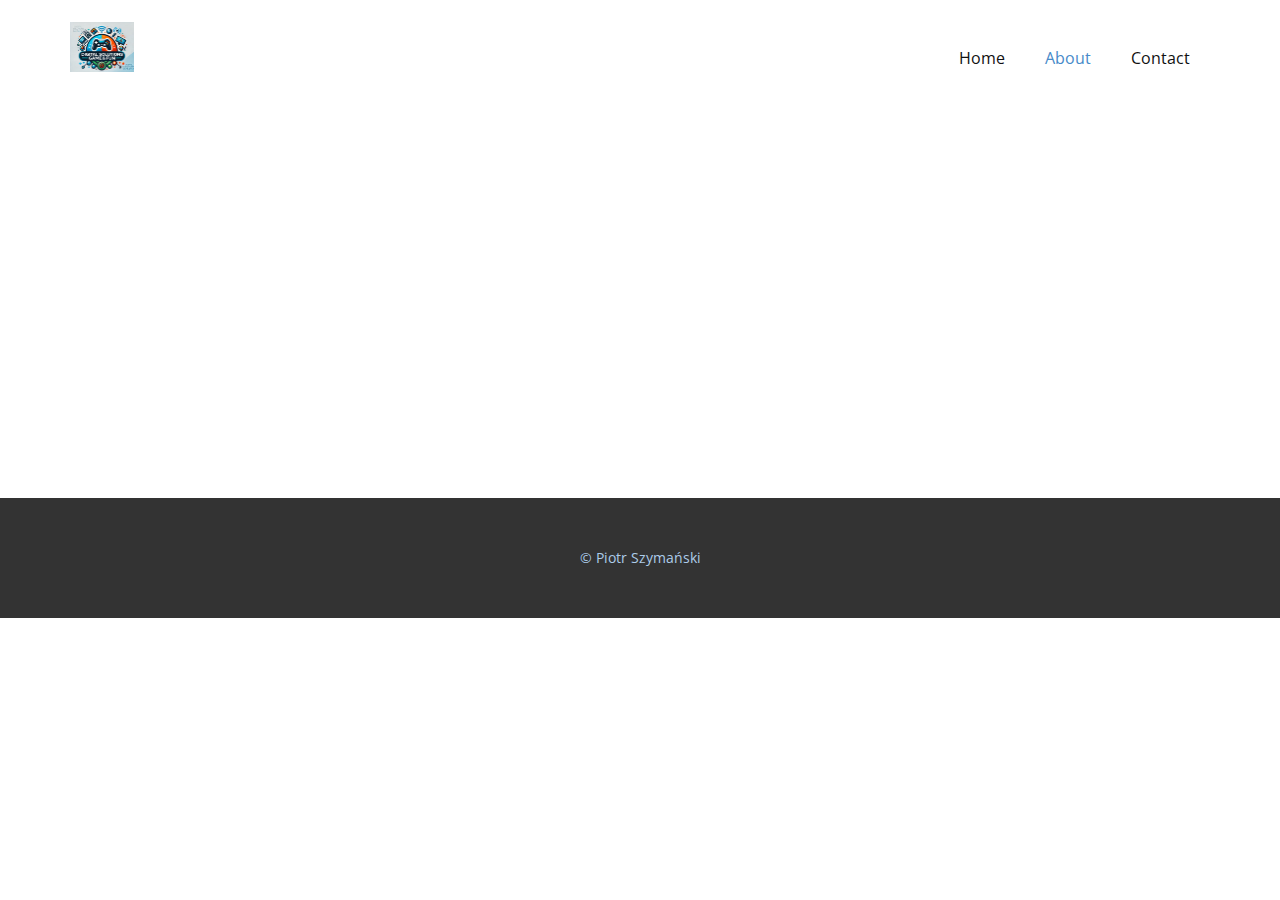
<file: About.html>
<!DOCTYPE html>
<html style="font-size: 16px;" lang="en"><head>
    <meta name="viewport" content="width=device-width, initial-scale=1.0">
    <meta charset="utf-8">
    <meta name="keywords" content="">
    <meta name="description" content="">
    <title>About</title>
    <link rel="stylesheet" href="nicepage.css" media="screen">
    <link rel="icon" href="images/logo.png" type="image/png">
<link rel="stylesheet" href="About.css" media="screen">
    <script class="u-script" type="text/javascript" src="jquery.js" defer=""></script>
    <script class="u-script" type="text/javascript" src="nicepage.js" defer=""></script>
    <meta name="generator" content="Nicepage 6.11.6, nicepage.com">
    <link id="u-theme-google-font" rel="stylesheet" href="https://fonts.googleapis.com/css?family=Roboto:100,100i,300,300i,400,400i,500,500i,700,700i,900,900i|Open+Sans:300,300i,400,400i,500,500i,600,600i,700,700i,800,800i">
    
    
    
    <script type="application/ld+json">{
		"@context": "http://schema.org",
		"@type": "Organization",
		"name": "",
		"logo": "images/default-logo.png"
}</script>
    <meta name="theme-color" content="#478ac9">
    <meta property="og:title" content="About">
    <meta property="og:type" content="website">
  <meta data-intl-tel-input-cdn-path="intlTelInput/"></head>
  <body data-path-to-root="./" data-include-products="false" class="u-body u-xl-mode" data-lang="en"><header class="u-clearfix u-header u-header" id="sec-98de"><div class="u-clearfix u-sheet u-valign-middle u-sheet-1">
        <a href="#" class="u-image u-logo u-image-1">
          <img src="images/logo.png" class="u-logo-image u-logo-image-1">
        </a>
        <nav class="u-menu u-menu-dropdown u-offcanvas u-menu-1">
          <div class="menu-collapse" style="font-size: 1rem; letter-spacing: 0px;">
            <a class="u-button-style u-custom-left-right-menu-spacing u-custom-padding-bottom u-custom-top-bottom-menu-spacing u-nav-link u-text-active-palette-1-base u-text-hover-palette-2-base" href="#">
              <svg class="u-svg-link" viewBox="0 0 24 24"><use xlink:href="#menu-hamburger"></use></svg>
              <svg class="u-svg-content" version="1.1" id="menu-hamburger" viewBox="0 0 16 16" x="0px" y="0px" xmlns:xlink="http://www.w3.org/1999/xlink" xmlns="http://www.w3.org/2000/svg"><g><rect y="1" width="16" height="2"></rect><rect y="7" width="16" height="2"></rect><rect y="13" width="16" height="2"></rect>
</g></svg>
            </a>
          </div>
          <div class="u-nav-container">
            <ul class="u-nav u-unstyled u-nav-1"><li class="u-nav-item"><a class="u-button-style u-nav-link u-text-active-palette-1-base u-text-hover-palette-2-base" href="Home.html" style="padding: 10px 20px;">Home</a>
</li><li class="u-nav-item"><a class="u-button-style u-nav-link u-text-active-palette-1-base u-text-hover-palette-2-base" href="About.html" style="padding: 10px 20px;">About</a>
</li><li class="u-nav-item"><a class="u-button-style u-nav-link u-text-active-palette-1-base u-text-hover-palette-2-base" href="Contact.html" style="padding: 10px 20px;">Contact</a>
</li></ul>
          </div>
          <div class="u-nav-container-collapse">
            <div class="u-black u-container-style u-inner-container-layout u-opacity u-opacity-95 u-sidenav">
              <div class="u-inner-container-layout u-sidenav-overflow">
                <div class="u-menu-close"></div>
                <ul class="u-align-center u-nav u-popupmenu-items u-unstyled u-nav-2"><li class="u-nav-item"><a class="u-button-style u-nav-link" href="Home.html">Home</a>
</li><li class="u-nav-item"><a class="u-button-style u-nav-link" href="About.html">About</a>
</li><li class="u-nav-item"><a class="u-button-style u-nav-link" href="Contact.html">Contact</a>
</li></ul>
              </div>
            </div>
            <div class="u-black u-menu-overlay u-opacity u-opacity-70"></div>
          </div>
        </nav>
      </div></header>
    <section class="u-clearfix u-section-1" id="sec-ad44">
      <div class="u-clearfix u-sheet u-sheet-1"></div>
    </section>
    
    
    
    <footer class="u-align-center u-clearfix u-footer u-grey-80 u-footer" id="sec-e8f5"><div class="u-clearfix u-sheet u-sheet-1">
      <a href="https://www.facebook.com/profile.php?id=100012304789300"><p class="u-small-text u-text u-text-variant u-text-1" style="text-decoration: none;">&copy; Piotr Szymański</p></a>  
      </div></footer>
    </section>
  
</body></html>
</file>
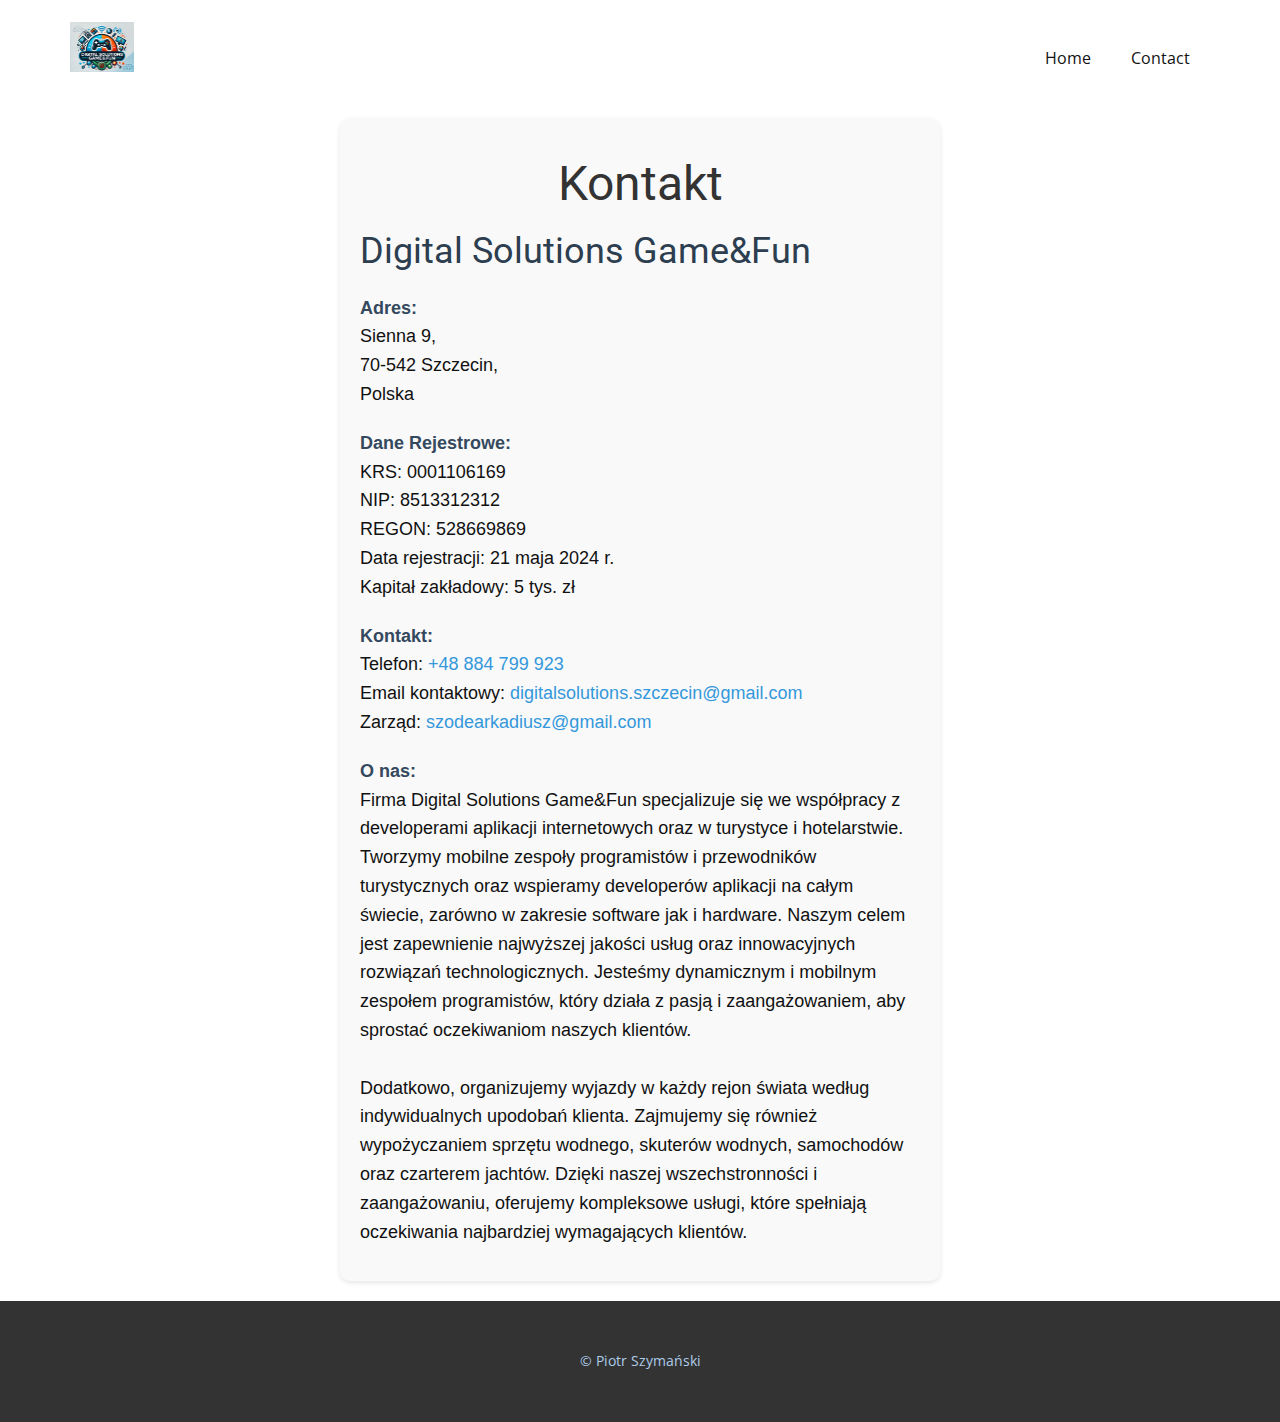
<file: Contact.html>
<!DOCTYPE html>
<html style="font-size: 16px;" lang="en"><head>
    <meta name="viewport" content="width=device-width, initial-scale=1.0">
    <meta charset="utf-8">
    <meta name="keywords" content="">
    <meta name="description" content="">
    <title>Kontakt</title>
    <link rel="icon" href="images/logo.png" type="image/png">
    <link rel="stylesheet" href="nicepage.css" media="screen">
<link rel="stylesheet" href="Contact.css" media="screen">
    <script class="u-script" type="text/javascript" src="jquery.js" defer=""></script>
    <script class="u-script" type="text/javascript" src="nicepage.js" defer=""></script>
    <link id="u-theme-google-font" rel="stylesheet" href="https://fonts.googleapis.com/css?family=Roboto:100,100i,300,300i,400,400i,500,500i,700,700i,900,900i|Open+Sans:300,300i,400,400i,500,500i,600,600i,700,700i,800,800i">
    
    
    
    <script type="application/ld+json">{
		"@context": "http://schema.org",
		"@type": "Organization",
		"name": "",
		"logo": "images/default-logo.png"
}</script>
    <meta name="theme-color" content="#478ac9">
    <meta property="og:title" content="Contact">
    <meta property="og:type" content="website">
  <meta data-intl-tel-input-cdn-path="intlTelInput/"></head>
  <body data-path-to-root="./" data-include-products="false" class="u-body u-xl-mode" data-lang="en"><header class="u-clearfix u-header u-header" id="sec-98de"><div class="u-clearfix u-sheet u-valign-middle u-sheet-1">
        <a href="#" class="u-image u-logo u-image-1">
          <img src="images/logo.png" class="u-logo-image u-logo-image-1">
        </a>
        <nav class="u-menu u-menu-dropdown u-offcanvas u-menu-1">
          <div class="menu-collapse" style="font-size: 1rem; letter-spacing: 0px;">
            <a class="u-button-style u-custom-left-right-menu-spacing u-custom-padding-bottom u-custom-top-bottom-menu-spacing u-nav-link u-text-active-palette-1-base u-text-hover-palette-2-base" href="#">
              <svg class="u-svg-link" viewBox="0 0 24 24"><use xlink:href="#menu-hamburger"></use></svg>
              <svg class="u-svg-content" version="1.1" id="menu-hamburger" viewBox="0 0 16 16" x="0px" y="0px" xmlns:xlink="http://www.w3.org/1999/xlink" xmlns="http://www.w3.org/2000/svg"><g><rect y="1" width="16" height="2"></rect><rect y="7" width="16" height="2"></rect><rect y="13" width="16" height="2"></rect>
</g></svg>
            </a>
          </div>
          <div class="u-nav-container">
            <ul class="u-nav u-unstyled u-nav-1"><li class="u-nav-item"><a class="u-button-style u-nav-link u-text-active-palette-1-base u-text-hover-palette-2-base" href="home.html" style="padding: 10px 20px;">Home</a>
</li><li class="u-nav-item"><a class="u-button-style u-nav-link u-text-active-palette-1-base u-text-hover-palette-2-base" href="contact.html" style="padding: 10px 20px;">Contact</a>
</li></ul>
          </div>
          <div class="u-nav-container-collapse">
            <div class="u-black u-container-style u-inner-container-layout u-opacity u-opacity-95 u-sidenav">
              <div class="u-inner-container-layout u-sidenav-overflow">
                <div class="u-menu-close"></div>
                <ul class="u-align-center u-nav u-popupmenu-items u-unstyled u-nav-2"><li class="u-nav-item"><a class="u-button-style u-nav-link" href="home.html">Home</a>
</li><li class="u-nav-item"><a class="u-button-style u-nav-link" href="contact.html">Contact</a>
</li></ul>
              </div>
            </div>
            <div class="u-black u-menu-overlay u-opacity u-opacity-70"></div>
          </div>
        </nav>
      </div></header>
    <section class="u-clearfix u-section-1" id="sec-58c9">
      <div class="u-clearfix u-sheet u-sheet-1">
        <div class="contact-container">
          <h2>Kontakt</h2>
          <div class="contact-details">
              <h3>Digital Solutions Game&Fun</h3>
              <p><strong>Adres:</strong><br>Sienna 9,<br>70-542 Szczecin,<br>Polska</p>
              <p><strong>Dane Rejestrowe:</strong><br>
                  KRS: 0001106169<br>
                  NIP: 8513312312<br>
                  REGON: 528669869<br>
                  Data rejestracji: 21 maja 2024 r.<br>
                  Kapitał zakładowy: 5 tys. zł
              </p>
              <p><strong>Kontakt:</strong><br>
                  Telefon: <a href="tel:+48884799923">+48 884 799 923</a><br>
                  Email kontaktowy: <a href="mailto:digitalsolutions.szczecin@gmail.com">digitalsolutions.szczecin@gmail.com</a><br>
                  Zarząd: <a href="mailto:szodearkadiusz@gmail.com">szodearkadiusz@gmail.com</a>
              </p>
              <p><strong>O nas:</strong><br>
                Firma Digital Solutions Game&Fun specjalizuje się we współpracy z developerami aplikacji internetowych oraz w turystyce i hotelarstwie. Tworzymy mobilne zespoły programistów i przewodników turystycznych oraz wspieramy developerów aplikacji na całym świecie, zarówno w zakresie software jak i hardware. Naszym celem jest zapewnienie najwyższej jakości usług oraz innowacyjnych rozwiązań technologicznych. Jesteśmy dynamicznym i mobilnym zespołem programistów, który działa z pasją i zaangażowaniem, aby sprostać oczekiwaniom naszych klientów.
                <br><br>
                Dodatkowo, organizujemy wyjazdy w każdy rejon świata według indywidualnych upodobań klienta. Zajmujemy się również wypożyczaniem sprzętu wodnego, skuterów wodnych, samochodów oraz czarterem jachtów. Dzięki naszej wszechstronności i zaangażowaniu, oferujemy kompleksowe usługi, które spełniają oczekiwania najbardziej wymagających klientów.
              </p>
          </div>
      </div>
      
      </div>
    </section>
    
    
    
    <footer class="u-align-center u-clearfix u-footer u-grey-80 u-footer" id="sec-e8f5"><div class="u-clearfix u-sheet u-sheet-1">
      <a href="https://www.facebook.com/profile.php?id=100012304789300"><p class="u-small-text u-text u-text-variant u-text-1" style="text-decoration: none;">&copy; Piotr Szymański</p></a>  
      </div></footer>
    </section>
  
</body></html>
</file>
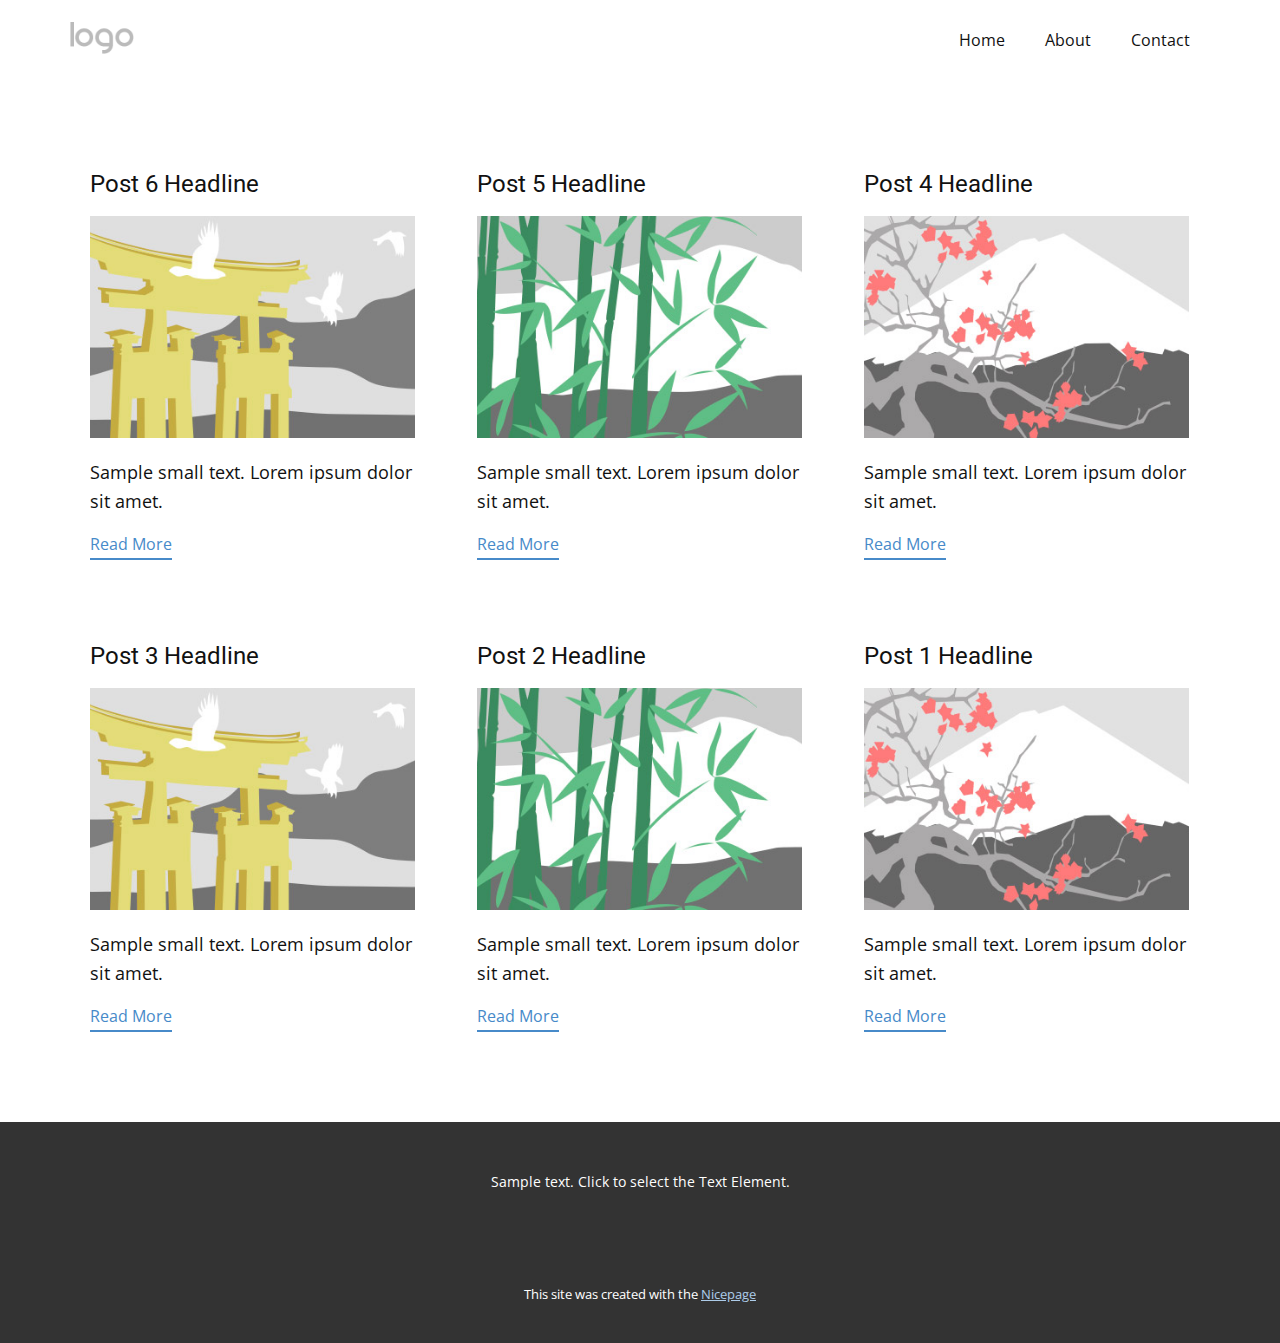
<file: blog/blog.html>
<!DOCTYPE html>
<html style="font-size: 16px;" lang="en"><head>
    <meta name="viewport" content="width=device-width, initial-scale=1.0">
    <meta charset="utf-8">
    <meta name="keywords" content="">
    <meta name="description" content="">
    <title>Blog</title>
    <link rel="stylesheet" href="../nicepage.css" media="screen">
<link rel="stylesheet" href="../Blog-Template.css" media="screen">
    <script class="u-script" type="text/javascript" src="../jquery.js" defer=""></script>
    <script class="u-script" type="text/javascript" src="../nicepage.js" defer=""></script>
    <meta name="generator" content="Nicepage 6.11.6, nicepage.com">
    <link id="u-theme-google-font" rel="stylesheet" href="https://fonts.googleapis.com/css?family=Roboto:100,100i,300,300i,400,400i,500,500i,700,700i,900,900i|Open+Sans:300,300i,400,400i,500,500i,600,600i,700,700i,800,800i">
    
    
    
    <script type="application/ld+json">{
		"@context": "http://schema.org",
		"@type": "Organization",
		"name": "",
		"logo": "images/default-logo.png"
}</script>
    <meta name="theme-color" content="#478ac9">
  <meta data-intl-tel-input-cdn-path="intlTelInput/"></head>
  <body data-path-to-root="./" data-include-products="false" class="u-body u-xl-mode" data-lang="en"><header class="u-clearfix u-header u-header" id="sec-98de"><div class="u-clearfix u-sheet u-valign-middle u-sheet-1">
        <a href="#" class="u-image u-logo u-image-1">
          <img src="../images/default-logo.png" class="u-logo-image u-logo-image-1">
        </a>
        <nav class="u-menu u-menu-dropdown u-offcanvas u-menu-1">
          <div class="menu-collapse" style="font-size: 1rem; letter-spacing: 0px;">
            <a class="u-button-style u-custom-left-right-menu-spacing u-custom-padding-bottom u-custom-top-bottom-menu-spacing u-nav-link u-text-active-palette-1-base u-text-hover-palette-2-base" href="#">
              <svg class="u-svg-link" viewBox="0 0 24 24"><use xlink:href="#menu-hamburger"></use></svg>
              <svg class="u-svg-content" version="1.1" id="menu-hamburger" viewBox="0 0 16 16" x="0px" y="0px" xmlns:xlink="http://www.w3.org/1999/xlink" xmlns="http://www.w3.org/2000/svg"><g><rect y="1" width="16" height="2"></rect><rect y="7" width="16" height="2"></rect><rect y="13" width="16" height="2"></rect>
</g></svg>
            </a>
          </div>
          <div class="u-nav-container">
            <ul class="u-nav u-unstyled u-nav-1"><li class="u-nav-item"><a class="u-button-style u-nav-link u-text-active-palette-1-base u-text-hover-palette-2-base" href="../Home.html" style="padding: 10px 20px;">Home</a>
</li><li class="u-nav-item"><a class="u-button-style u-nav-link u-text-active-palette-1-base u-text-hover-palette-2-base" href="../About.html" style="padding: 10px 20px;">About</a>
</li><li class="u-nav-item"><a class="u-button-style u-nav-link u-text-active-palette-1-base u-text-hover-palette-2-base" href="../Contact.html" style="padding: 10px 20px;">Contact</a>
</li></ul>
          </div>
          <div class="u-nav-container-collapse">
            <div class="u-black u-container-style u-inner-container-layout u-opacity u-opacity-95 u-sidenav">
              <div class="u-inner-container-layout u-sidenav-overflow">
                <div class="u-menu-close"></div>
                <ul class="u-align-center u-nav u-popupmenu-items u-unstyled u-nav-2"><li class="u-nav-item"><a class="u-button-style u-nav-link" href="../Home.html">Home</a>
</li><li class="u-nav-item"><a class="u-button-style u-nav-link" href="../About.html">About</a>
</li><li class="u-nav-item"><a class="u-button-style u-nav-link" href="../Contact.html">Contact</a>
</li></ul>
              </div>
            </div>
            <div class="u-black u-menu-overlay u-opacity u-opacity-70"></div>
          </div>
        </nav>
      </div></header>
    <section class="u-clearfix u-section-1" id="sec-6a37">
      <div class="u-clearfix u-sheet u-valign-middle u-sheet-1"><!--blog--><!--blog_options_json--><!--{"type":"Recent","source":"","tags":"","count":""}--><!--/blog_options_json-->
        <div class="u-blog u-expanded-width u-repeater u-repeater-1"><!--blog_post-->
          <div class="u-blog-post u-container-style u-repeater-item u-white u-repeater-item-1">
            <div class="u-container-layout u-similar-container u-valign-top u-container-layout-1"><!--blog_post_header-->
              <h4 class="u-blog-control u-text u-text-1">
                <a class="u-post-header-link" href="../blog/post-5.html">Post 6 Headline</a>
              </h4><!--/blog_post_header--><!--blog_post_image-->
              <a class="u-post-header-link" href="../blog/post-5.html"><img alt="" class="u-blog-control u-expanded-width u-image u-image-default u-image-1" src="../images/8ad73f3c.jpeg"></a><!--/blog_post_image--><!--blog_post_content-->
              <div class="u-blog-control u-post-content u-text u-text-2 fr-view">Sample small text. Lorem ipsum dolor sit amet.</div><!--/blog_post_content--><!--blog_post_readmore-->
              <a href="../blog/post-5.html" class="u-blog-control u-border-2 u-border-palette-1-base u-btn u-btn-rectangle u-button-style u-none u-btn-1"><!--blog_post_readmore_content--><!--options_json--><!--{"content":"","defaultValue":"Read More"}--><!--/options_json-->Read More<!--/blog_post_readmore_content--></a><!--/blog_post_readmore-->
            </div>
          </div><div class="u-blog-post u-container-style u-repeater-item u-video-cover u-white">
            <div class="u-container-layout u-similar-container u-valign-top u-container-layout-2"><!--blog_post_header-->
              <h4 class="u-blog-control u-text u-text-3">
                <a class="u-post-header-link" href="../blog/post-4.html">Post 5 Headline</a>
              </h4><!--/blog_post_header--><!--blog_post_image-->
              <a class="u-post-header-link" href="../blog/post-4.html"><img alt="" class="u-blog-control u-expanded-width u-image u-image-default u-image-2" src="../images/68f64b9d.jpeg"></a><!--/blog_post_image--><!--blog_post_content-->
              <div class="u-blog-control u-post-content u-text u-text-4 fr-view">Sample small text. Lorem ipsum dolor sit amet.</div><!--/blog_post_content--><!--blog_post_readmore-->
              <a href="../blog/post-4.html" class="u-blog-control u-border-2 u-border-palette-1-base u-btn u-btn-rectangle u-button-style u-none u-btn-2"><!--blog_post_readmore_content--><!--options_json--><!--{"content":"","defaultValue":"Read More"}--><!--/options_json-->Read More<!--/blog_post_readmore_content--></a><!--/blog_post_readmore-->
            </div>
          </div><div class="u-blog-post u-container-style u-repeater-item u-video-cover u-white">
            <div class="u-container-layout u-similar-container u-valign-top u-container-layout-3"><!--blog_post_header-->
              <h4 class="u-blog-control u-text u-text-5">
                <a class="u-post-header-link" href="../blog/post-3.html">Post 4 Headline</a>
              </h4><!--/blog_post_header--><!--blog_post_image-->
              <a class="u-post-header-link" href="../blog/post-3.html"><img alt="" class="u-blog-control u-expanded-width u-image u-image-default u-image-3" src="../images/0fd3416c.jpeg"></a><!--/blog_post_image--><!--blog_post_content-->
              <div class="u-blog-control u-post-content u-text u-text-6 fr-view">Sample small text. Lorem ipsum dolor sit amet.</div><!--/blog_post_content--><!--blog_post_readmore-->
              <a href="../blog/post-3.html" class="u-blog-control u-border-2 u-border-palette-1-base u-btn u-btn-rectangle u-button-style u-none u-btn-3"><!--blog_post_readmore_content--><!--options_json--><!--{"content":"","defaultValue":"Read More"}--><!--/options_json-->Read More<!--/blog_post_readmore_content--></a><!--/blog_post_readmore-->
            </div>
          </div><div class="u-blog-post u-container-style u-repeater-item u-white u-repeater-item-1">
            <div class="u-container-layout u-similar-container u-valign-top u-container-layout-1"><!--blog_post_header-->
              <h4 class="u-blog-control u-text u-text-1">
                <a class="u-post-header-link" href="../blog/post-2.html">Post 3 Headline</a>
              </h4><!--/blog_post_header--><!--blog_post_image-->
              <a class="u-post-header-link" href="../blog/post-2.html"><img alt="" class="u-blog-control u-expanded-width u-image u-image-default u-image-1" src="../images/8ad73f3c.jpeg"></a><!--/blog_post_image--><!--blog_post_content-->
              <div class="u-blog-control u-post-content u-text u-text-2 fr-view">Sample small text. Lorem ipsum dolor sit amet.</div><!--/blog_post_content--><!--blog_post_readmore-->
              <a href="../blog/post-2.html" class="u-blog-control u-border-2 u-border-palette-1-base u-btn u-btn-rectangle u-button-style u-none u-btn-1"><!--blog_post_readmore_content--><!--options_json--><!--{"content":"","defaultValue":"Read More"}--><!--/options_json-->Read More<!--/blog_post_readmore_content--></a><!--/blog_post_readmore-->
            </div>
          </div><div class="u-blog-post u-container-style u-repeater-item u-video-cover u-white">
            <div class="u-container-layout u-similar-container u-valign-top u-container-layout-2"><!--blog_post_header-->
              <h4 class="u-blog-control u-text u-text-3">
                <a class="u-post-header-link" href="../blog/post-1.html">Post 2 Headline</a>
              </h4><!--/blog_post_header--><!--blog_post_image-->
              <a class="u-post-header-link" href="../blog/post-1.html"><img alt="" class="u-blog-control u-expanded-width u-image u-image-default u-image-2" src="../images/68f64b9d.jpeg"></a><!--/blog_post_image--><!--blog_post_content-->
              <div class="u-blog-control u-post-content u-text u-text-4 fr-view">Sample small text. Lorem ipsum dolor sit amet.</div><!--/blog_post_content--><!--blog_post_readmore-->
              <a href="../blog/post-1.html" class="u-blog-control u-border-2 u-border-palette-1-base u-btn u-btn-rectangle u-button-style u-none u-btn-2"><!--blog_post_readmore_content--><!--options_json--><!--{"content":"","defaultValue":"Read More"}--><!--/options_json-->Read More<!--/blog_post_readmore_content--></a><!--/blog_post_readmore-->
            </div>
          </div><div class="u-blog-post u-container-style u-repeater-item u-video-cover u-white">
            <div class="u-container-layout u-similar-container u-valign-top u-container-layout-3"><!--blog_post_header-->
              <h4 class="u-blog-control u-text u-text-5">
                <a class="u-post-header-link" href="../blog/post.html">Post 1 Headline</a>
              </h4><!--/blog_post_header--><!--blog_post_image-->
              <a class="u-post-header-link" href="../blog/post.html"><img alt="" class="u-blog-control u-expanded-width u-image u-image-default u-image-3" src="../images/0fd3416c.jpeg"></a><!--/blog_post_image--><!--blog_post_content-->
              <div class="u-blog-control u-post-content u-text u-text-6 fr-view">Sample small text. Lorem ipsum dolor sit amet.</div><!--/blog_post_content--><!--blog_post_readmore-->
              <a href="../blog/post.html" class="u-blog-control u-border-2 u-border-palette-1-base u-btn u-btn-rectangle u-button-style u-none u-btn-3"><!--blog_post_readmore_content--><!--options_json--><!--{"content":"","defaultValue":"Read More"}--><!--/options_json-->Read More<!--/blog_post_readmore_content--></a><!--/blog_post_readmore-->
            </div>
          </div><!--/blog_post--><!--blog_post-->
          <!--/blog_post--><!--blog_post-->
          <!--/blog_post-->
        </div><!--/blog-->
      </div>
    </section>
    
    
    
    <footer class="u-align-center u-clearfix u-footer u-grey-80 u-footer" id="sec-e8f5"><div class="u-clearfix u-sheet u-sheet-1">
        <p class="u-small-text u-text u-text-variant u-text-1">Sample text. Click to select the Text Element.</p>
      </div></footer>
    <section class="u-backlink u-clearfix u-grey-80">
      <p class="u-text">
        <span>This site was created with the </span>
        <a class="u-link" href="https://nicepage.com/" target="_blank" rel="nofollow">
          <span>Nicepage</span>
        </a>
      </p>
    </section>
  
</body></html>
</file>
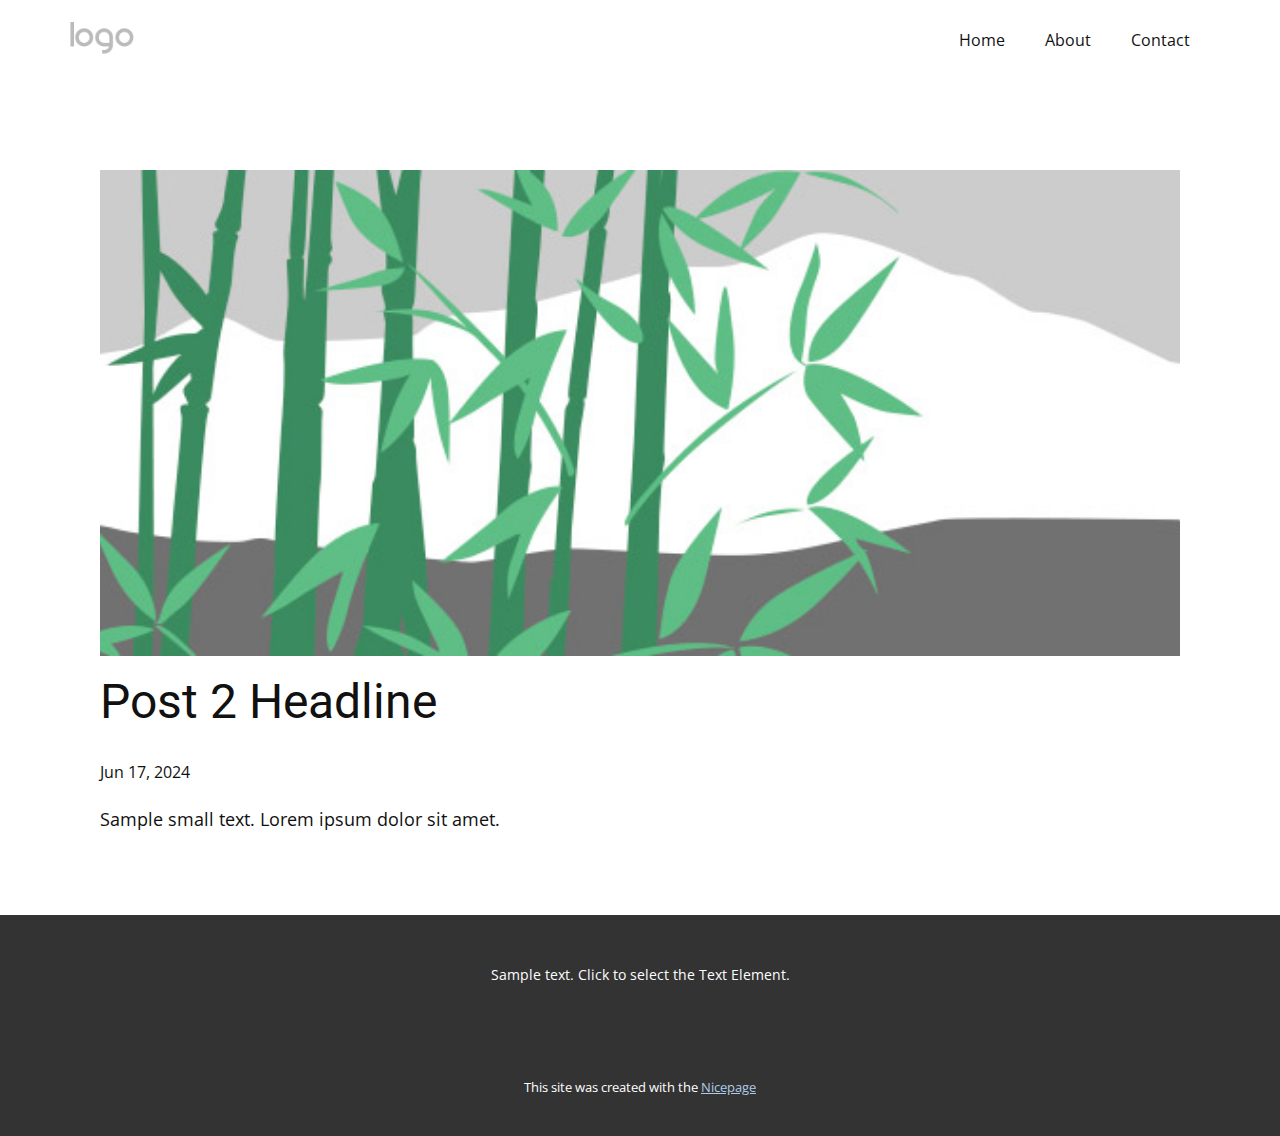
<file: blog/post-1.html>
<!DOCTYPE html>
<html style="font-size: 16px;" lang="en"><head>
    <meta name="viewport" content="width=device-width, initial-scale=1.0">
    <meta charset="utf-8">
    <meta name="keywords" content="Post 1 Headline">
    <meta name="description" content="">
    <title>Post 2 Headline</title>
    <link rel="stylesheet" href="../nicepage.css" media="screen">
<link rel="stylesheet" href="../Post-Template.css" media="screen">
    <script class="u-script" type="text/javascript" src="../jquery.js" defer=""></script>
    <script class="u-script" type="text/javascript" src="../nicepage.js" defer=""></script>
    <meta name="generator" content="Nicepage 6.11.6, nicepage.com">
    <link id="u-theme-google-font" rel="stylesheet" href="https://fonts.googleapis.com/css?family=Roboto:100,100i,300,300i,400,400i,500,500i,700,700i,900,900i|Open+Sans:300,300i,400,400i,500,500i,600,600i,700,700i,800,800i">
    
    
    
    <script type="application/ld+json">{
		"@context": "http://schema.org",
		"@type": "Organization",
		"name": "",
		"logo": "images/default-logo.png"
}</script>
    <meta name="theme-color" content="#478ac9">
  <meta data-intl-tel-input-cdn-path="intlTelInput/"></head>
  <body data-path-to-root="./" data-include-products="false" class="u-body u-xl-mode" data-lang="en"><header class="u-clearfix u-header u-header" id="sec-98de"><div class="u-clearfix u-sheet u-valign-middle u-sheet-1">
        <a href="#" class="u-image u-logo u-image-1">
          <img src="../images/default-logo.png" class="u-logo-image u-logo-image-1">
        </a>
        <nav class="u-menu u-menu-dropdown u-offcanvas u-menu-1">
          <div class="menu-collapse" style="font-size: 1rem; letter-spacing: 0px;">
            <a class="u-button-style u-custom-left-right-menu-spacing u-custom-padding-bottom u-custom-top-bottom-menu-spacing u-nav-link u-text-active-palette-1-base u-text-hover-palette-2-base" href="#">
              <svg class="u-svg-link" viewBox="0 0 24 24"><use xlink:href="#menu-hamburger"></use></svg>
              <svg class="u-svg-content" version="1.1" id="menu-hamburger" viewBox="0 0 16 16" x="0px" y="0px" xmlns:xlink="http://www.w3.org/1999/xlink" xmlns="http://www.w3.org/2000/svg"><g><rect y="1" width="16" height="2"></rect><rect y="7" width="16" height="2"></rect><rect y="13" width="16" height="2"></rect>
</g></svg>
            </a>
          </div>
          <div class="u-nav-container">
            <ul class="u-nav u-unstyled u-nav-1"><li class="u-nav-item"><a class="u-button-style u-nav-link u-text-active-palette-1-base u-text-hover-palette-2-base" href="../Home.html" style="padding: 10px 20px;">Home</a>
</li><li class="u-nav-item"><a class="u-button-style u-nav-link u-text-active-palette-1-base u-text-hover-palette-2-base" href="../About.html" style="padding: 10px 20px;">About</a>
</li><li class="u-nav-item"><a class="u-button-style u-nav-link u-text-active-palette-1-base u-text-hover-palette-2-base" href="../Contact.html" style="padding: 10px 20px;">Contact</a>
</li></ul>
          </div>
          <div class="u-nav-container-collapse">
            <div class="u-black u-container-style u-inner-container-layout u-opacity u-opacity-95 u-sidenav">
              <div class="u-inner-container-layout u-sidenav-overflow">
                <div class="u-menu-close"></div>
                <ul class="u-align-center u-nav u-popupmenu-items u-unstyled u-nav-2"><li class="u-nav-item"><a class="u-button-style u-nav-link" href="../Home.html">Home</a>
</li><li class="u-nav-item"><a class="u-button-style u-nav-link" href="../About.html">About</a>
</li><li class="u-nav-item"><a class="u-button-style u-nav-link" href="../Contact.html">Contact</a>
</li></ul>
              </div>
            </div>
            <div class="u-black u-menu-overlay u-opacity u-opacity-70"></div>
          </div>
        </nav>
      </div></header>
    <section class="u-align-center u-clearfix u-section-1" id="sec-8be9">
      <div class="u-clearfix u-sheet u-valign-middle-md u-valign-middle-sm u-valign-middle-xs u-sheet-1"><!--post_details--><!--post_details_options_json--><!--{"source":""}--><!--/post_details_options_json--><!--blog_post-->
        <div class="u-container-style u-expanded-width u-post-details u-post-details-1">
          <div class="u-container-layout u-valign-middle u-container-layout-1"><!--blog_post_image-->
            <img alt="" class="u-blog-control u-expanded-width u-image u-image-default u-image-1" src="../images/68f64b9d.jpeg"><!--/blog_post_image--><!--blog_post_header-->
            <h2 class="u-blog-control u-text u-text-1">Post 2 Headline</h2><!--/blog_post_header--><!--blog_post_metadata-->
            <div class="u-blog-control u-metadata u-metadata-1"><!--blog_post_metadata_date-->
              <span class="u-meta-date u-meta-icon">Jun 17, 2024</span><!--/blog_post_metadata_date--><!--blog_post_metadata_category-->
              <!--/blog_post_metadata_category--><!--blog_post_metadata_comments-->
              <!--/blog_post_metadata_comments-->
            </div><!--/blog_post_metadata--><!--blog_post_content-->
            <div class="u-align-justify u-blog-control u-post-content u-text u-text-2 fr-view">
  Sample small text. Lorem ipsum dolor sit amet.
  </div><!--/blog_post_content-->
          </div>
        </div><!--/blog_post--><!--/post_details-->
      </div>
    </section>
    
    
    
    <footer class="u-align-center u-clearfix u-footer u-grey-80 u-footer" id="sec-e8f5"><div class="u-clearfix u-sheet u-sheet-1">
        <p class="u-small-text u-text u-text-variant u-text-1">Sample text. Click to select the Text Element.</p>
      </div></footer>
    <section class="u-backlink u-clearfix u-grey-80">
      <p class="u-text">
        <span>This site was created with the </span>
        <a class="u-link" href="https://nicepage.com/" target="_blank" rel="nofollow">
          <span>Nicepage</span>
        </a>
      </p>
    </section>
  
</body></html>
</file>
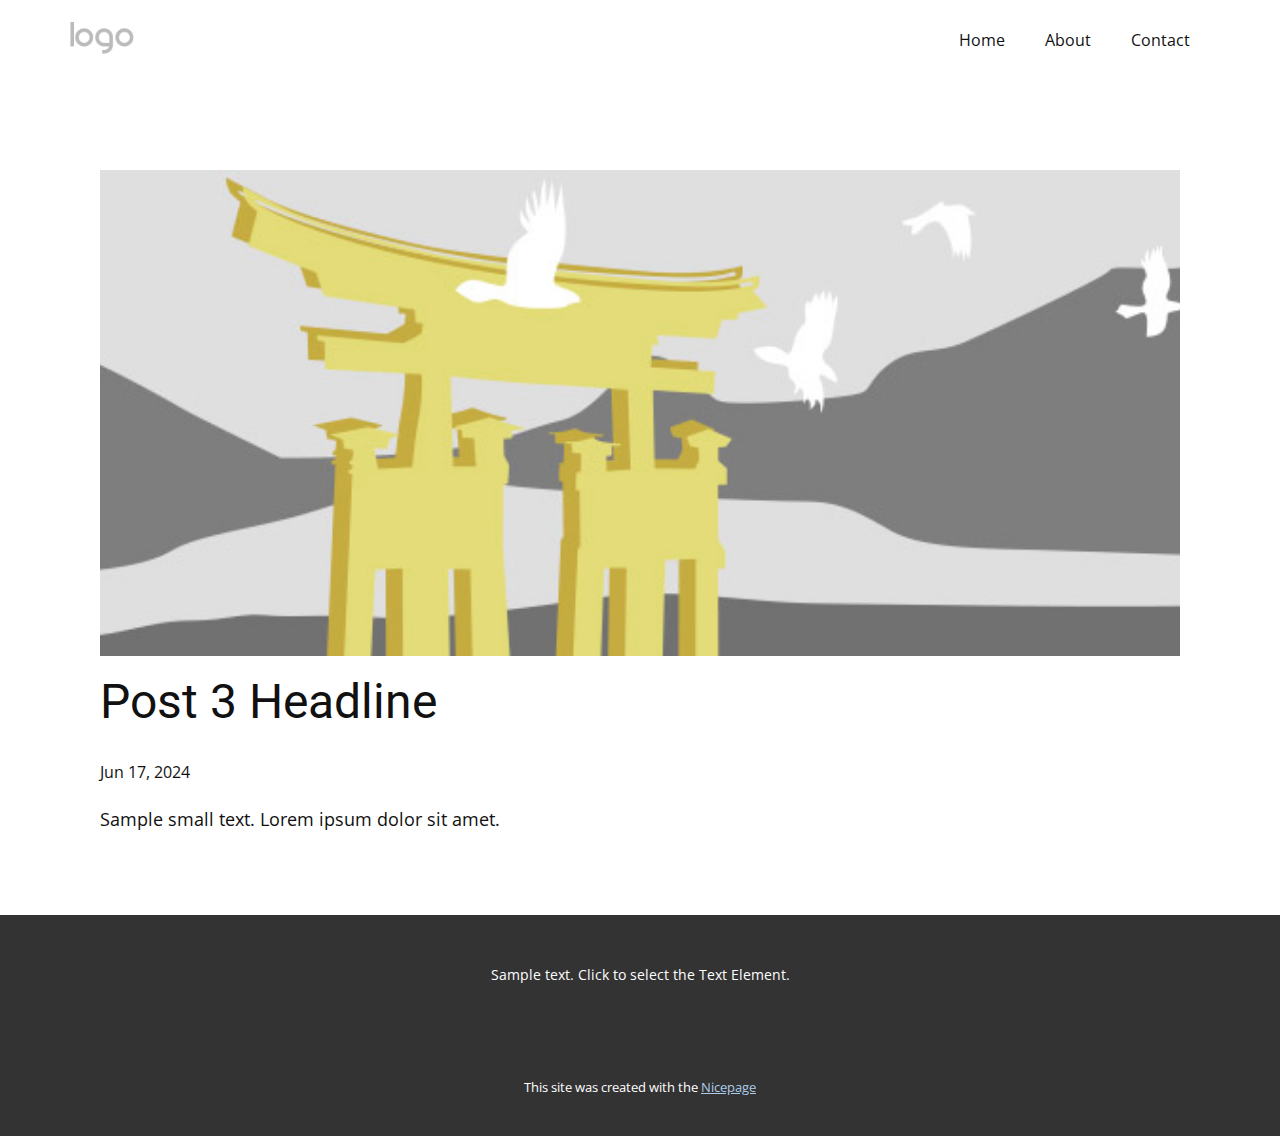
<file: blog/post-2.html>
<!DOCTYPE html>
<html style="font-size: 16px;" lang="en"><head>
    <meta name="viewport" content="width=device-width, initial-scale=1.0">
    <meta charset="utf-8">
    <meta name="keywords" content="Post 1 Headline">
    <meta name="description" content="">
    <title>Post 3 Headline</title>
    <link rel="stylesheet" href="../nicepage.css" media="screen">
<link rel="stylesheet" href="../Post-Template.css" media="screen">
    <script class="u-script" type="text/javascript" src="../jquery.js" defer=""></script>
    <script class="u-script" type="text/javascript" src="../nicepage.js" defer=""></script>
    <meta name="generator" content="Nicepage 6.11.6, nicepage.com">
    <link id="u-theme-google-font" rel="stylesheet" href="https://fonts.googleapis.com/css?family=Roboto:100,100i,300,300i,400,400i,500,500i,700,700i,900,900i|Open+Sans:300,300i,400,400i,500,500i,600,600i,700,700i,800,800i">
    
    
    
    <script type="application/ld+json">{
		"@context": "http://schema.org",
		"@type": "Organization",
		"name": "",
		"logo": "images/default-logo.png"
}</script>
    <meta name="theme-color" content="#478ac9">
  <meta data-intl-tel-input-cdn-path="intlTelInput/"></head>
  <body data-path-to-root="./" data-include-products="false" class="u-body u-xl-mode" data-lang="en"><header class="u-clearfix u-header u-header" id="sec-98de"><div class="u-clearfix u-sheet u-valign-middle u-sheet-1">
        <a href="#" class="u-image u-logo u-image-1">
          <img src="../images/default-logo.png" class="u-logo-image u-logo-image-1">
        </a>
        <nav class="u-menu u-menu-dropdown u-offcanvas u-menu-1">
          <div class="menu-collapse" style="font-size: 1rem; letter-spacing: 0px;">
            <a class="u-button-style u-custom-left-right-menu-spacing u-custom-padding-bottom u-custom-top-bottom-menu-spacing u-nav-link u-text-active-palette-1-base u-text-hover-palette-2-base" href="#">
              <svg class="u-svg-link" viewBox="0 0 24 24"><use xlink:href="#menu-hamburger"></use></svg>
              <svg class="u-svg-content" version="1.1" id="menu-hamburger" viewBox="0 0 16 16" x="0px" y="0px" xmlns:xlink="http://www.w3.org/1999/xlink" xmlns="http://www.w3.org/2000/svg"><g><rect y="1" width="16" height="2"></rect><rect y="7" width="16" height="2"></rect><rect y="13" width="16" height="2"></rect>
</g></svg>
            </a>
          </div>
          <div class="u-nav-container">
            <ul class="u-nav u-unstyled u-nav-1"><li class="u-nav-item"><a class="u-button-style u-nav-link u-text-active-palette-1-base u-text-hover-palette-2-base" href="../Home.html" style="padding: 10px 20px;">Home</a>
</li><li class="u-nav-item"><a class="u-button-style u-nav-link u-text-active-palette-1-base u-text-hover-palette-2-base" href="../About.html" style="padding: 10px 20px;">About</a>
</li><li class="u-nav-item"><a class="u-button-style u-nav-link u-text-active-palette-1-base u-text-hover-palette-2-base" href="../Contact.html" style="padding: 10px 20px;">Contact</a>
</li></ul>
          </div>
          <div class="u-nav-container-collapse">
            <div class="u-black u-container-style u-inner-container-layout u-opacity u-opacity-95 u-sidenav">
              <div class="u-inner-container-layout u-sidenav-overflow">
                <div class="u-menu-close"></div>
                <ul class="u-align-center u-nav u-popupmenu-items u-unstyled u-nav-2"><li class="u-nav-item"><a class="u-button-style u-nav-link" href="../Home.html">Home</a>
</li><li class="u-nav-item"><a class="u-button-style u-nav-link" href="../About.html">About</a>
</li><li class="u-nav-item"><a class="u-button-style u-nav-link" href="../Contact.html">Contact</a>
</li></ul>
              </div>
            </div>
            <div class="u-black u-menu-overlay u-opacity u-opacity-70"></div>
          </div>
        </nav>
      </div></header>
    <section class="u-align-center u-clearfix u-section-1" id="sec-8be9">
      <div class="u-clearfix u-sheet u-valign-middle-md u-valign-middle-sm u-valign-middle-xs u-sheet-1"><!--post_details--><!--post_details_options_json--><!--{"source":""}--><!--/post_details_options_json--><!--blog_post-->
        <div class="u-container-style u-expanded-width u-post-details u-post-details-1">
          <div class="u-container-layout u-valign-middle u-container-layout-1"><!--blog_post_image-->
            <img alt="" class="u-blog-control u-expanded-width u-image u-image-default u-image-1" src="../images/8ad73f3c.jpeg"><!--/blog_post_image--><!--blog_post_header-->
            <h2 class="u-blog-control u-text u-text-1">Post 3 Headline</h2><!--/blog_post_header--><!--blog_post_metadata-->
            <div class="u-blog-control u-metadata u-metadata-1"><!--blog_post_metadata_date-->
              <span class="u-meta-date u-meta-icon">Jun 17, 2024</span><!--/blog_post_metadata_date--><!--blog_post_metadata_category-->
              <!--/blog_post_metadata_category--><!--blog_post_metadata_comments-->
              <!--/blog_post_metadata_comments-->
            </div><!--/blog_post_metadata--><!--blog_post_content-->
            <div class="u-align-justify u-blog-control u-post-content u-text u-text-2 fr-view">
  Sample small text. Lorem ipsum dolor sit amet.
  </div><!--/blog_post_content-->
          </div>
        </div><!--/blog_post--><!--/post_details-->
      </div>
    </section>
    
    
    
    <footer class="u-align-center u-clearfix u-footer u-grey-80 u-footer" id="sec-e8f5"><div class="u-clearfix u-sheet u-sheet-1">
        <p class="u-small-text u-text u-text-variant u-text-1">Sample text. Click to select the Text Element.</p>
      </div></footer>
    <section class="u-backlink u-clearfix u-grey-80">
      <p class="u-text">
        <span>This site was created with the </span>
        <a class="u-link" href="https://nicepage.com/" target="_blank" rel="nofollow">
          <span>Nicepage</span>
        </a>
      </p>
    </section>
  
</body></html>
</file>
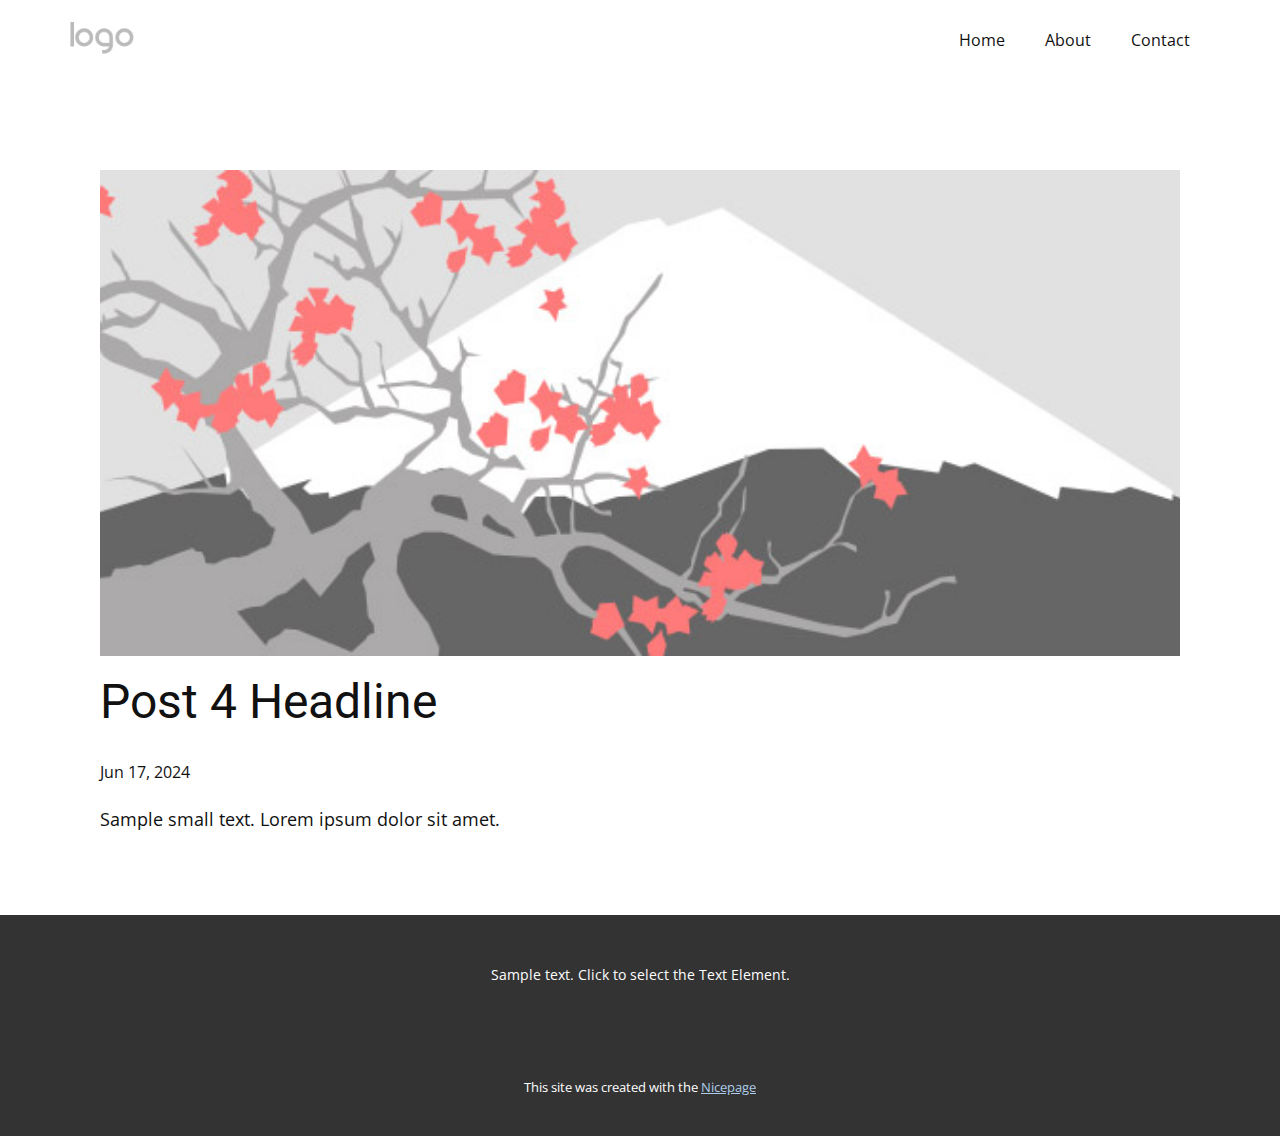
<file: blog/post-3.html>
<!DOCTYPE html>
<html style="font-size: 16px;" lang="en"><head>
    <meta name="viewport" content="width=device-width, initial-scale=1.0">
    <meta charset="utf-8">
    <meta name="keywords" content="Post 1 Headline">
    <meta name="description" content="">
    <title>Post 4 Headline</title>
    <link rel="stylesheet" href="../nicepage.css" media="screen">
<link rel="stylesheet" href="../Post-Template.css" media="screen">
    <script class="u-script" type="text/javascript" src="../jquery.js" defer=""></script>
    <script class="u-script" type="text/javascript" src="../nicepage.js" defer=""></script>
    <meta name="generator" content="Nicepage 6.11.6, nicepage.com">
    <link id="u-theme-google-font" rel="stylesheet" href="https://fonts.googleapis.com/css?family=Roboto:100,100i,300,300i,400,400i,500,500i,700,700i,900,900i|Open+Sans:300,300i,400,400i,500,500i,600,600i,700,700i,800,800i">
    
    
    
    <script type="application/ld+json">{
		"@context": "http://schema.org",
		"@type": "Organization",
		"name": "",
		"logo": "images/default-logo.png"
}</script>
    <meta name="theme-color" content="#478ac9">
  <meta data-intl-tel-input-cdn-path="intlTelInput/"></head>
  <body data-path-to-root="./" data-include-products="false" class="u-body u-xl-mode" data-lang="en"><header class="u-clearfix u-header u-header" id="sec-98de"><div class="u-clearfix u-sheet u-valign-middle u-sheet-1">
        <a href="#" class="u-image u-logo u-image-1">
          <img src="../images/default-logo.png" class="u-logo-image u-logo-image-1">
        </a>
        <nav class="u-menu u-menu-dropdown u-offcanvas u-menu-1">
          <div class="menu-collapse" style="font-size: 1rem; letter-spacing: 0px;">
            <a class="u-button-style u-custom-left-right-menu-spacing u-custom-padding-bottom u-custom-top-bottom-menu-spacing u-nav-link u-text-active-palette-1-base u-text-hover-palette-2-base" href="#">
              <svg class="u-svg-link" viewBox="0 0 24 24"><use xlink:href="#menu-hamburger"></use></svg>
              <svg class="u-svg-content" version="1.1" id="menu-hamburger" viewBox="0 0 16 16" x="0px" y="0px" xmlns:xlink="http://www.w3.org/1999/xlink" xmlns="http://www.w3.org/2000/svg"><g><rect y="1" width="16" height="2"></rect><rect y="7" width="16" height="2"></rect><rect y="13" width="16" height="2"></rect>
</g></svg>
            </a>
          </div>
          <div class="u-nav-container">
            <ul class="u-nav u-unstyled u-nav-1"><li class="u-nav-item"><a class="u-button-style u-nav-link u-text-active-palette-1-base u-text-hover-palette-2-base" href="../Home.html" style="padding: 10px 20px;">Home</a>
</li><li class="u-nav-item"><a class="u-button-style u-nav-link u-text-active-palette-1-base u-text-hover-palette-2-base" href="../About.html" style="padding: 10px 20px;">About</a>
</li><li class="u-nav-item"><a class="u-button-style u-nav-link u-text-active-palette-1-base u-text-hover-palette-2-base" href="../Contact.html" style="padding: 10px 20px;">Contact</a>
</li></ul>
          </div>
          <div class="u-nav-container-collapse">
            <div class="u-black u-container-style u-inner-container-layout u-opacity u-opacity-95 u-sidenav">
              <div class="u-inner-container-layout u-sidenav-overflow">
                <div class="u-menu-close"></div>
                <ul class="u-align-center u-nav u-popupmenu-items u-unstyled u-nav-2"><li class="u-nav-item"><a class="u-button-style u-nav-link" href="../Home.html">Home</a>
</li><li class="u-nav-item"><a class="u-button-style u-nav-link" href="../About.html">About</a>
</li><li class="u-nav-item"><a class="u-button-style u-nav-link" href="../Contact.html">Contact</a>
</li></ul>
              </div>
            </div>
            <div class="u-black u-menu-overlay u-opacity u-opacity-70"></div>
          </div>
        </nav>
      </div></header>
    <section class="u-align-center u-clearfix u-section-1" id="sec-8be9">
      <div class="u-clearfix u-sheet u-valign-middle-md u-valign-middle-sm u-valign-middle-xs u-sheet-1"><!--post_details--><!--post_details_options_json--><!--{"source":""}--><!--/post_details_options_json--><!--blog_post-->
        <div class="u-container-style u-expanded-width u-post-details u-post-details-1">
          <div class="u-container-layout u-valign-middle u-container-layout-1"><!--blog_post_image-->
            <img alt="" class="u-blog-control u-expanded-width u-image u-image-default u-image-1" src="../images/0fd3416c.jpeg"><!--/blog_post_image--><!--blog_post_header-->
            <h2 class="u-blog-control u-text u-text-1">Post 4 Headline</h2><!--/blog_post_header--><!--blog_post_metadata-->
            <div class="u-blog-control u-metadata u-metadata-1"><!--blog_post_metadata_date-->
              <span class="u-meta-date u-meta-icon">Jun 17, 2024</span><!--/blog_post_metadata_date--><!--blog_post_metadata_category-->
              <!--/blog_post_metadata_category--><!--blog_post_metadata_comments-->
              <!--/blog_post_metadata_comments-->
            </div><!--/blog_post_metadata--><!--blog_post_content-->
            <div class="u-align-justify u-blog-control u-post-content u-text u-text-2 fr-view">
  Sample small text. Lorem ipsum dolor sit amet.
  </div><!--/blog_post_content-->
          </div>
        </div><!--/blog_post--><!--/post_details-->
      </div>
    </section>
    
    
    
    <footer class="u-align-center u-clearfix u-footer u-grey-80 u-footer" id="sec-e8f5"><div class="u-clearfix u-sheet u-sheet-1">
        <p class="u-small-text u-text u-text-variant u-text-1">Sample text. Click to select the Text Element.</p>
      </div></footer>
    <section class="u-backlink u-clearfix u-grey-80">
      <p class="u-text">
        <span>This site was created with the </span>
        <a class="u-link" href="https://nicepage.com/" target="_blank" rel="nofollow">
          <span>Nicepage</span>
        </a>
      </p>
    </section>
  
</body></html>
</file>
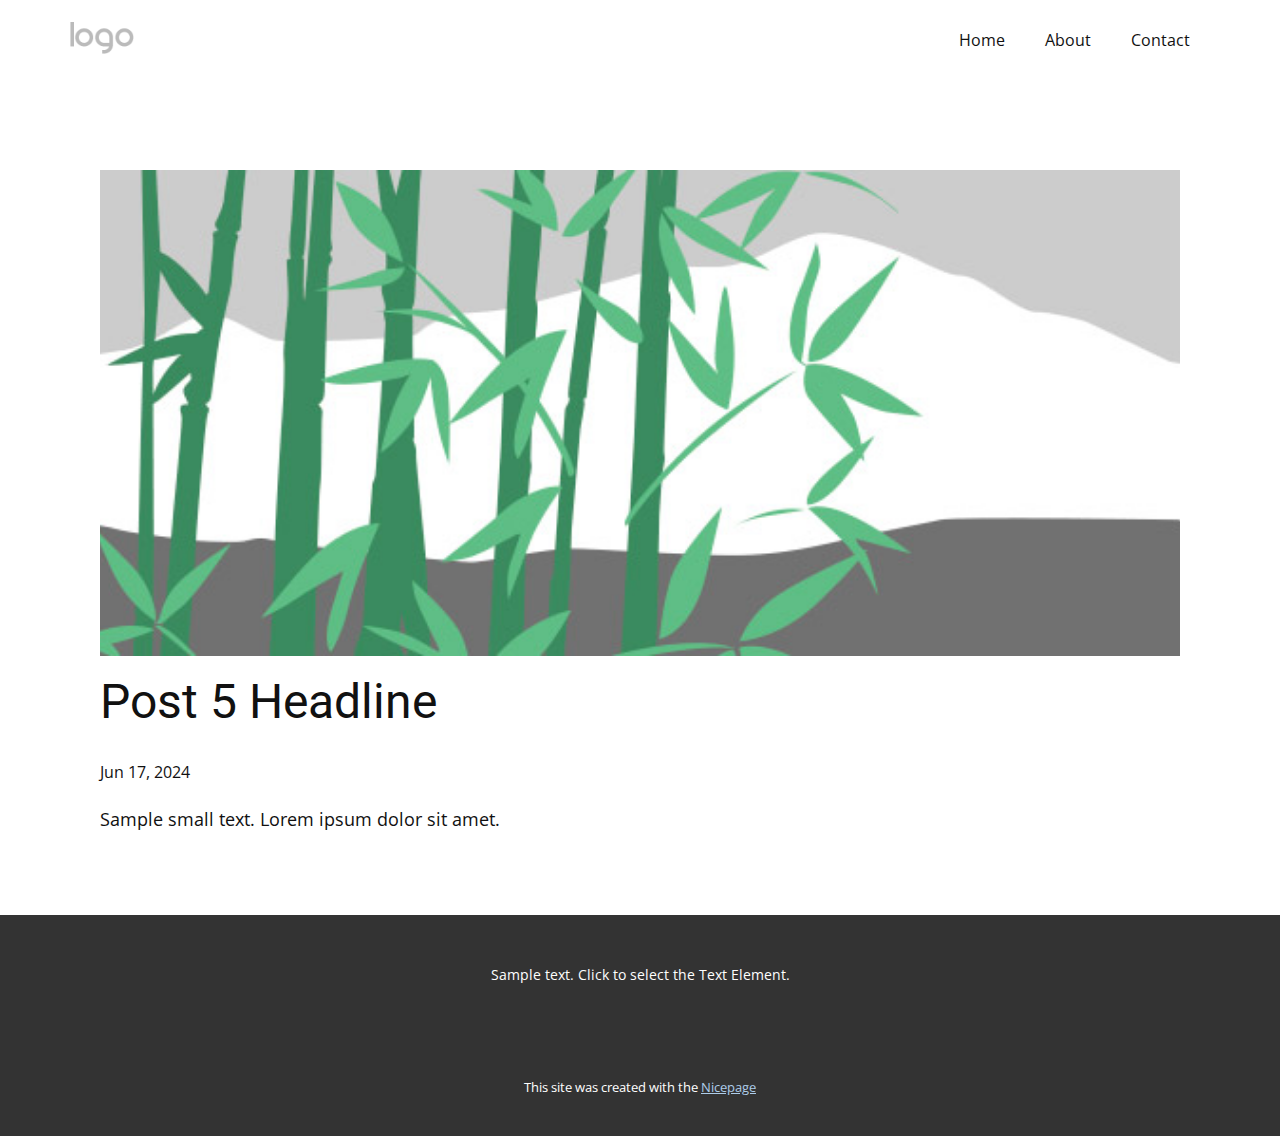
<file: blog/post-4.html>
<!DOCTYPE html>
<html style="font-size: 16px;" lang="en"><head>
    <meta name="viewport" content="width=device-width, initial-scale=1.0">
    <meta charset="utf-8">
    <meta name="keywords" content="Post 1 Headline">
    <meta name="description" content="">
    <title>Post 5 Headline</title>
    <link rel="stylesheet" href="../nicepage.css" media="screen">
<link rel="stylesheet" href="../Post-Template.css" media="screen">
    <script class="u-script" type="text/javascript" src="../jquery.js" defer=""></script>
    <script class="u-script" type="text/javascript" src="../nicepage.js" defer=""></script>
    <meta name="generator" content="Nicepage 6.11.6, nicepage.com">
    <link id="u-theme-google-font" rel="stylesheet" href="https://fonts.googleapis.com/css?family=Roboto:100,100i,300,300i,400,400i,500,500i,700,700i,900,900i|Open+Sans:300,300i,400,400i,500,500i,600,600i,700,700i,800,800i">
    
    
    
    <script type="application/ld+json">{
		"@context": "http://schema.org",
		"@type": "Organization",
		"name": "",
		"logo": "images/default-logo.png"
}</script>
    <meta name="theme-color" content="#478ac9">
  <meta data-intl-tel-input-cdn-path="intlTelInput/"></head>
  <body data-path-to-root="./" data-include-products="false" class="u-body u-xl-mode" data-lang="en"><header class="u-clearfix u-header u-header" id="sec-98de"><div class="u-clearfix u-sheet u-valign-middle u-sheet-1">
        <a href="#" class="u-image u-logo u-image-1">
          <img src="../images/default-logo.png" class="u-logo-image u-logo-image-1">
        </a>
        <nav class="u-menu u-menu-dropdown u-offcanvas u-menu-1">
          <div class="menu-collapse" style="font-size: 1rem; letter-spacing: 0px;">
            <a class="u-button-style u-custom-left-right-menu-spacing u-custom-padding-bottom u-custom-top-bottom-menu-spacing u-nav-link u-text-active-palette-1-base u-text-hover-palette-2-base" href="#">
              <svg class="u-svg-link" viewBox="0 0 24 24"><use xlink:href="#menu-hamburger"></use></svg>
              <svg class="u-svg-content" version="1.1" id="menu-hamburger" viewBox="0 0 16 16" x="0px" y="0px" xmlns:xlink="http://www.w3.org/1999/xlink" xmlns="http://www.w3.org/2000/svg"><g><rect y="1" width="16" height="2"></rect><rect y="7" width="16" height="2"></rect><rect y="13" width="16" height="2"></rect>
</g></svg>
            </a>
          </div>
          <div class="u-nav-container">
            <ul class="u-nav u-unstyled u-nav-1"><li class="u-nav-item"><a class="u-button-style u-nav-link u-text-active-palette-1-base u-text-hover-palette-2-base" href="../Home.html" style="padding: 10px 20px;">Home</a>
</li><li class="u-nav-item"><a class="u-button-style u-nav-link u-text-active-palette-1-base u-text-hover-palette-2-base" href="../About.html" style="padding: 10px 20px;">About</a>
</li><li class="u-nav-item"><a class="u-button-style u-nav-link u-text-active-palette-1-base u-text-hover-palette-2-base" href="../Contact.html" style="padding: 10px 20px;">Contact</a>
</li></ul>
          </div>
          <div class="u-nav-container-collapse">
            <div class="u-black u-container-style u-inner-container-layout u-opacity u-opacity-95 u-sidenav">
              <div class="u-inner-container-layout u-sidenav-overflow">
                <div class="u-menu-close"></div>
                <ul class="u-align-center u-nav u-popupmenu-items u-unstyled u-nav-2"><li class="u-nav-item"><a class="u-button-style u-nav-link" href="../Home.html">Home</a>
</li><li class="u-nav-item"><a class="u-button-style u-nav-link" href="../About.html">About</a>
</li><li class="u-nav-item"><a class="u-button-style u-nav-link" href="../Contact.html">Contact</a>
</li></ul>
              </div>
            </div>
            <div class="u-black u-menu-overlay u-opacity u-opacity-70"></div>
          </div>
        </nav>
      </div></header>
    <section class="u-align-center u-clearfix u-section-1" id="sec-8be9">
      <div class="u-clearfix u-sheet u-valign-middle-md u-valign-middle-sm u-valign-middle-xs u-sheet-1"><!--post_details--><!--post_details_options_json--><!--{"source":""}--><!--/post_details_options_json--><!--blog_post-->
        <div class="u-container-style u-expanded-width u-post-details u-post-details-1">
          <div class="u-container-layout u-valign-middle u-container-layout-1"><!--blog_post_image-->
            <img alt="" class="u-blog-control u-expanded-width u-image u-image-default u-image-1" src="../images/68f64b9d.jpeg"><!--/blog_post_image--><!--blog_post_header-->
            <h2 class="u-blog-control u-text u-text-1">Post 5 Headline</h2><!--/blog_post_header--><!--blog_post_metadata-->
            <div class="u-blog-control u-metadata u-metadata-1"><!--blog_post_metadata_date-->
              <span class="u-meta-date u-meta-icon">Jun 17, 2024</span><!--/blog_post_metadata_date--><!--blog_post_metadata_category-->
              <!--/blog_post_metadata_category--><!--blog_post_metadata_comments-->
              <!--/blog_post_metadata_comments-->
            </div><!--/blog_post_metadata--><!--blog_post_content-->
            <div class="u-align-justify u-blog-control u-post-content u-text u-text-2 fr-view">
  Sample small text. Lorem ipsum dolor sit amet.
  </div><!--/blog_post_content-->
          </div>
        </div><!--/blog_post--><!--/post_details-->
      </div>
    </section>
    
    
    
    <footer class="u-align-center u-clearfix u-footer u-grey-80 u-footer" id="sec-e8f5"><div class="u-clearfix u-sheet u-sheet-1">
        <p class="u-small-text u-text u-text-variant u-text-1">Sample text. Click to select the Text Element.</p>
      </div></footer>
    <section class="u-backlink u-clearfix u-grey-80">
      <p class="u-text">
        <span>This site was created with the </span>
        <a class="u-link" href="https://nicepage.com/" target="_blank" rel="nofollow">
          <span>Nicepage</span>
        </a>
      </p>
    </section>
  
</body></html>
</file>
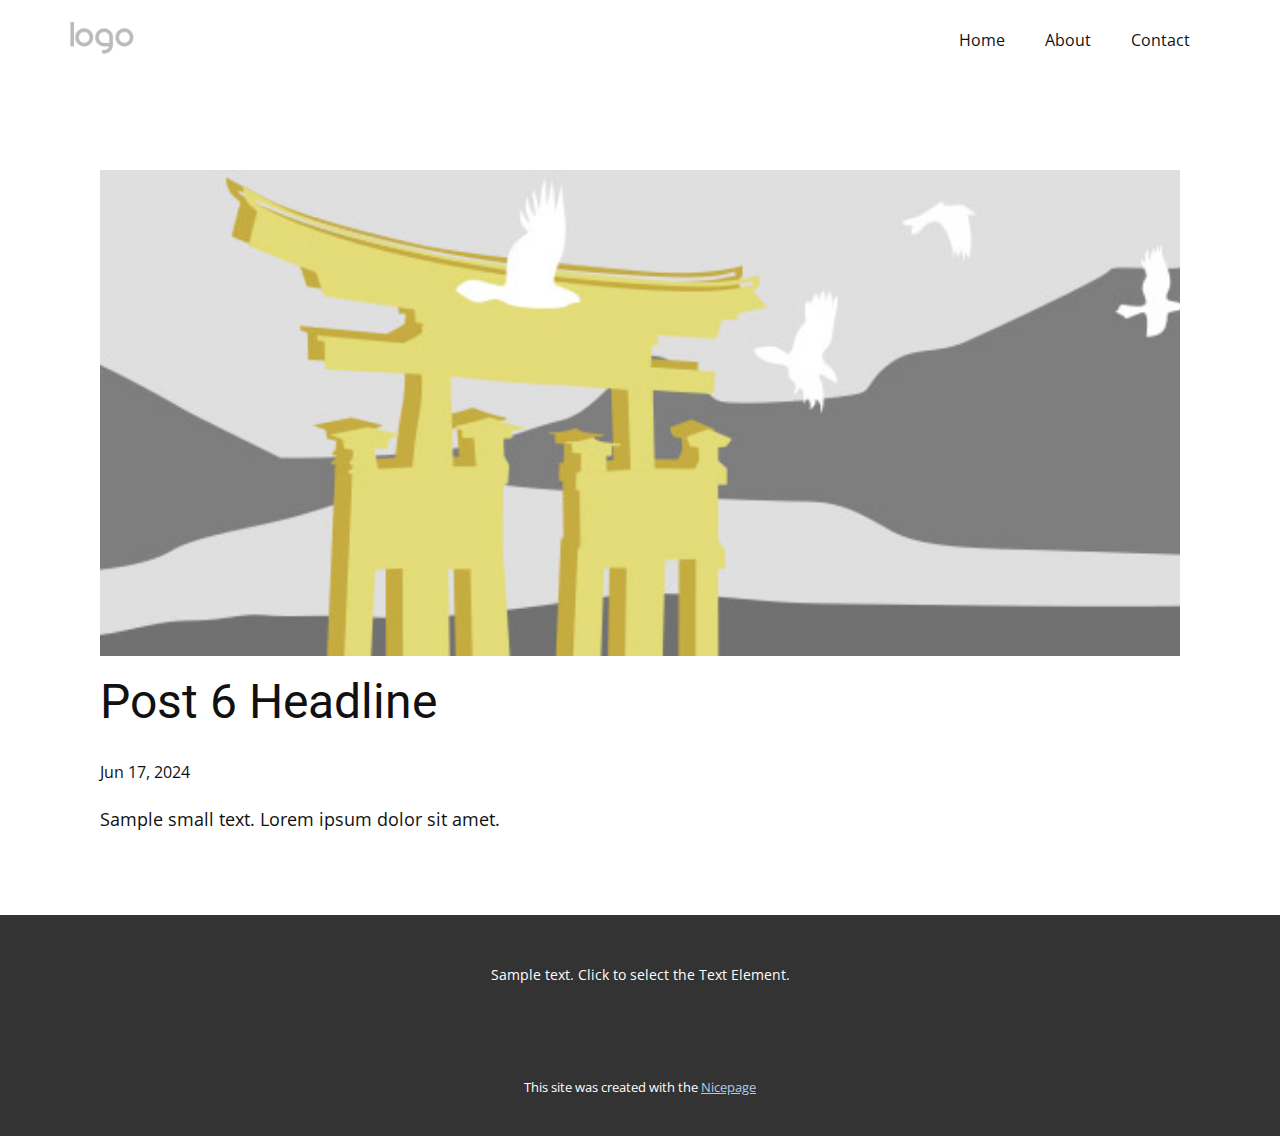
<file: blog/post-5.html>
<!DOCTYPE html>
<html style="font-size: 16px;" lang="en"><head>
    <meta name="viewport" content="width=device-width, initial-scale=1.0">
    <meta charset="utf-8">
    <meta name="keywords" content="Post 1 Headline">
    <meta name="description" content="">
    <title>Post 6 Headline</title>
    <link rel="stylesheet" href="../nicepage.css" media="screen">
<link rel="stylesheet" href="../Post-Template.css" media="screen">
    <script class="u-script" type="text/javascript" src="../jquery.js" defer=""></script>
    <script class="u-script" type="text/javascript" src="../nicepage.js" defer=""></script>
    <meta name="generator" content="Nicepage 6.11.6, nicepage.com">
    <link id="u-theme-google-font" rel="stylesheet" href="https://fonts.googleapis.com/css?family=Roboto:100,100i,300,300i,400,400i,500,500i,700,700i,900,900i|Open+Sans:300,300i,400,400i,500,500i,600,600i,700,700i,800,800i">
    
    
    
    <script type="application/ld+json">{
		"@context": "http://schema.org",
		"@type": "Organization",
		"name": "",
		"logo": "images/default-logo.png"
}</script>
    <meta name="theme-color" content="#478ac9">
  <meta data-intl-tel-input-cdn-path="intlTelInput/"></head>
  <body data-path-to-root="./" data-include-products="false" class="u-body u-xl-mode" data-lang="en"><header class="u-clearfix u-header u-header" id="sec-98de"><div class="u-clearfix u-sheet u-valign-middle u-sheet-1">
        <a href="#" class="u-image u-logo u-image-1">
          <img src="../images/default-logo.png" class="u-logo-image u-logo-image-1">
        </a>
        <nav class="u-menu u-menu-dropdown u-offcanvas u-menu-1">
          <div class="menu-collapse" style="font-size: 1rem; letter-spacing: 0px;">
            <a class="u-button-style u-custom-left-right-menu-spacing u-custom-padding-bottom u-custom-top-bottom-menu-spacing u-nav-link u-text-active-palette-1-base u-text-hover-palette-2-base" href="#">
              <svg class="u-svg-link" viewBox="0 0 24 24"><use xlink:href="#menu-hamburger"></use></svg>
              <svg class="u-svg-content" version="1.1" id="menu-hamburger" viewBox="0 0 16 16" x="0px" y="0px" xmlns:xlink="http://www.w3.org/1999/xlink" xmlns="http://www.w3.org/2000/svg"><g><rect y="1" width="16" height="2"></rect><rect y="7" width="16" height="2"></rect><rect y="13" width="16" height="2"></rect>
</g></svg>
            </a>
          </div>
          <div class="u-nav-container">
            <ul class="u-nav u-unstyled u-nav-1"><li class="u-nav-item"><a class="u-button-style u-nav-link u-text-active-palette-1-base u-text-hover-palette-2-base" href="../Home.html" style="padding: 10px 20px;">Home</a>
</li><li class="u-nav-item"><a class="u-button-style u-nav-link u-text-active-palette-1-base u-text-hover-palette-2-base" href="../About.html" style="padding: 10px 20px;">About</a>
</li><li class="u-nav-item"><a class="u-button-style u-nav-link u-text-active-palette-1-base u-text-hover-palette-2-base" href="../Contact.html" style="padding: 10px 20px;">Contact</a>
</li></ul>
          </div>
          <div class="u-nav-container-collapse">
            <div class="u-black u-container-style u-inner-container-layout u-opacity u-opacity-95 u-sidenav">
              <div class="u-inner-container-layout u-sidenav-overflow">
                <div class="u-menu-close"></div>
                <ul class="u-align-center u-nav u-popupmenu-items u-unstyled u-nav-2"><li class="u-nav-item"><a class="u-button-style u-nav-link" href="../Home.html">Home</a>
</li><li class="u-nav-item"><a class="u-button-style u-nav-link" href="../About.html">About</a>
</li><li class="u-nav-item"><a class="u-button-style u-nav-link" href="../Contact.html">Contact</a>
</li></ul>
              </div>
            </div>
            <div class="u-black u-menu-overlay u-opacity u-opacity-70"></div>
          </div>
        </nav>
      </div></header>
    <section class="u-align-center u-clearfix u-section-1" id="sec-8be9">
      <div class="u-clearfix u-sheet u-valign-middle-md u-valign-middle-sm u-valign-middle-xs u-sheet-1"><!--post_details--><!--post_details_options_json--><!--{"source":""}--><!--/post_details_options_json--><!--blog_post-->
        <div class="u-container-style u-expanded-width u-post-details u-post-details-1">
          <div class="u-container-layout u-valign-middle u-container-layout-1"><!--blog_post_image-->
            <img alt="" class="u-blog-control u-expanded-width u-image u-image-default u-image-1" src="../images/8ad73f3c.jpeg"><!--/blog_post_image--><!--blog_post_header-->
            <h2 class="u-blog-control u-text u-text-1">Post 6 Headline</h2><!--/blog_post_header--><!--blog_post_metadata-->
            <div class="u-blog-control u-metadata u-metadata-1"><!--blog_post_metadata_date-->
              <span class="u-meta-date u-meta-icon">Jun 17, 2024</span><!--/blog_post_metadata_date--><!--blog_post_metadata_category-->
              <!--/blog_post_metadata_category--><!--blog_post_metadata_comments-->
              <!--/blog_post_metadata_comments-->
            </div><!--/blog_post_metadata--><!--blog_post_content-->
            <div class="u-align-justify u-blog-control u-post-content u-text u-text-2 fr-view">
  Sample small text. Lorem ipsum dolor sit amet.
  </div><!--/blog_post_content-->
          </div>
        </div><!--/blog_post--><!--/post_details-->
      </div>
    </section>
    
    
    
    <footer class="u-align-center u-clearfix u-footer u-grey-80 u-footer" id="sec-e8f5"><div class="u-clearfix u-sheet u-sheet-1">
        <p class="u-small-text u-text u-text-variant u-text-1">Sample text. Click to select the Text Element.</p>
      </div></footer>
    <section class="u-backlink u-clearfix u-grey-80">
      <p class="u-text">
        <span>This site was created with the </span>
        <a class="u-link" href="https://nicepage.com/" target="_blank" rel="nofollow">
          <span>Nicepage</span>
        </a>
      </p>
    </section>
  
</body></html>
</file>
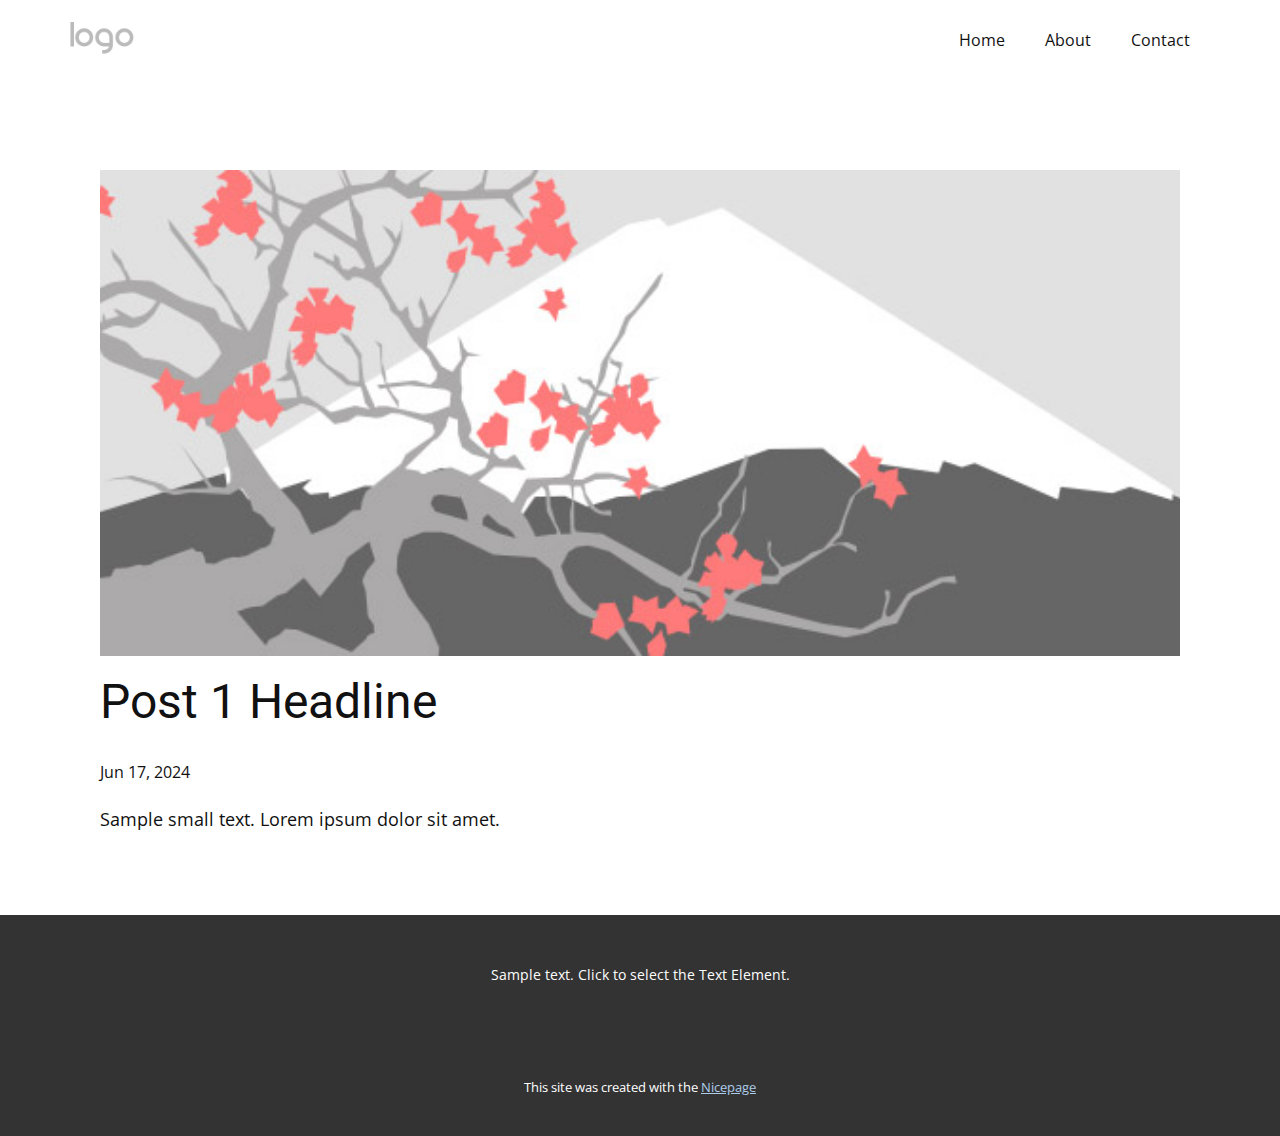
<file: blog/post.html>
<!DOCTYPE html>
<html style="font-size: 16px;" lang="en"><head>
    <meta name="viewport" content="width=device-width, initial-scale=1.0">
    <meta charset="utf-8">
    <meta name="keywords" content="Post 1 Headline">
    <meta name="description" content="">
    <title>Post 1 Headline</title>
    <link rel="stylesheet" href="../nicepage.css" media="screen">
<link rel="stylesheet" href="../Post-Template.css" media="screen">
    <script class="u-script" type="text/javascript" src="../jquery.js" defer=""></script>
    <script class="u-script" type="text/javascript" src="../nicepage.js" defer=""></script>
    <meta name="generator" content="Nicepage 6.11.6, nicepage.com">
    <link id="u-theme-google-font" rel="stylesheet" href="https://fonts.googleapis.com/css?family=Roboto:100,100i,300,300i,400,400i,500,500i,700,700i,900,900i|Open+Sans:300,300i,400,400i,500,500i,600,600i,700,700i,800,800i">
    
    
    
    <script type="application/ld+json">{
		"@context": "http://schema.org",
		"@type": "Organization",
		"name": "",
		"logo": "images/default-logo.png"
}</script>
    <meta name="theme-color" content="#478ac9">
  <meta data-intl-tel-input-cdn-path="intlTelInput/"></head>
  <body data-path-to-root="./" data-include-products="false" class="u-body u-xl-mode" data-lang="en"><header class="u-clearfix u-header u-header" id="sec-98de"><div class="u-clearfix u-sheet u-valign-middle u-sheet-1">
        <a href="#" class="u-image u-logo u-image-1">
          <img src="../images/default-logo.png" class="u-logo-image u-logo-image-1">
        </a>
        <nav class="u-menu u-menu-dropdown u-offcanvas u-menu-1">
          <div class="menu-collapse" style="font-size: 1rem; letter-spacing: 0px;">
            <a class="u-button-style u-custom-left-right-menu-spacing u-custom-padding-bottom u-custom-top-bottom-menu-spacing u-nav-link u-text-active-palette-1-base u-text-hover-palette-2-base" href="#">
              <svg class="u-svg-link" viewBox="0 0 24 24"><use xlink:href="#menu-hamburger"></use></svg>
              <svg class="u-svg-content" version="1.1" id="menu-hamburger" viewBox="0 0 16 16" x="0px" y="0px" xmlns:xlink="http://www.w3.org/1999/xlink" xmlns="http://www.w3.org/2000/svg"><g><rect y="1" width="16" height="2"></rect><rect y="7" width="16" height="2"></rect><rect y="13" width="16" height="2"></rect>
</g></svg>
            </a>
          </div>
          <div class="u-nav-container">
            <ul class="u-nav u-unstyled u-nav-1"><li class="u-nav-item"><a class="u-button-style u-nav-link u-text-active-palette-1-base u-text-hover-palette-2-base" href="../Home.html" style="padding: 10px 20px;">Home</a>
</li><li class="u-nav-item"><a class="u-button-style u-nav-link u-text-active-palette-1-base u-text-hover-palette-2-base" href="../About.html" style="padding: 10px 20px;">About</a>
</li><li class="u-nav-item"><a class="u-button-style u-nav-link u-text-active-palette-1-base u-text-hover-palette-2-base" href="../Contact.html" style="padding: 10px 20px;">Contact</a>
</li></ul>
          </div>
          <div class="u-nav-container-collapse">
            <div class="u-black u-container-style u-inner-container-layout u-opacity u-opacity-95 u-sidenav">
              <div class="u-inner-container-layout u-sidenav-overflow">
                <div class="u-menu-close"></div>
                <ul class="u-align-center u-nav u-popupmenu-items u-unstyled u-nav-2"><li class="u-nav-item"><a class="u-button-style u-nav-link" href="../Home.html">Home</a>
</li><li class="u-nav-item"><a class="u-button-style u-nav-link" href="../About.html">About</a>
</li><li class="u-nav-item"><a class="u-button-style u-nav-link" href="../Contact.html">Contact</a>
</li></ul>
              </div>
            </div>
            <div class="u-black u-menu-overlay u-opacity u-opacity-70"></div>
          </div>
        </nav>
      </div></header>
    <section class="u-align-center u-clearfix u-section-1" id="sec-8be9">
      <div class="u-clearfix u-sheet u-valign-middle-md u-valign-middle-sm u-valign-middle-xs u-sheet-1"><!--post_details--><!--post_details_options_json--><!--{"source":""}--><!--/post_details_options_json--><!--blog_post-->
        <div class="u-container-style u-expanded-width u-post-details u-post-details-1">
          <div class="u-container-layout u-valign-middle u-container-layout-1"><!--blog_post_image-->
            <img alt="" class="u-blog-control u-expanded-width u-image u-image-default u-image-1" src="../images/0fd3416c.jpeg"><!--/blog_post_image--><!--blog_post_header-->
            <h2 class="u-blog-control u-text u-text-1">Post 1 Headline</h2><!--/blog_post_header--><!--blog_post_metadata-->
            <div class="u-blog-control u-metadata u-metadata-1"><!--blog_post_metadata_date-->
              <span class="u-meta-date u-meta-icon">Jun 17, 2024</span><!--/blog_post_metadata_date--><!--blog_post_metadata_category-->
              <!--/blog_post_metadata_category--><!--blog_post_metadata_comments-->
              <!--/blog_post_metadata_comments-->
            </div><!--/blog_post_metadata--><!--blog_post_content-->
            <div class="u-align-justify u-blog-control u-post-content u-text u-text-2 fr-view">
  Sample small text. Lorem ipsum dolor sit amet.
  </div><!--/blog_post_content-->
          </div>
        </div><!--/blog_post--><!--/post_details-->
      </div>
    </section>
    
    
    
    <footer class="u-align-center u-clearfix u-footer u-grey-80 u-footer" id="sec-e8f5"><div class="u-clearfix u-sheet u-sheet-1">
        <p class="u-small-text u-text u-text-variant u-text-1">Sample text. Click to select the Text Element.</p>
      </div></footer>
    <section class="u-backlink u-clearfix u-grey-80">
      <p class="u-text">
        <span>This site was created with the </span>
        <a class="u-link" href="https://nicepage.com/" target="_blank" rel="nofollow">
          <span>Nicepage</span>
        </a>
      </p>
    </section>
  
</body></html>
</file>
